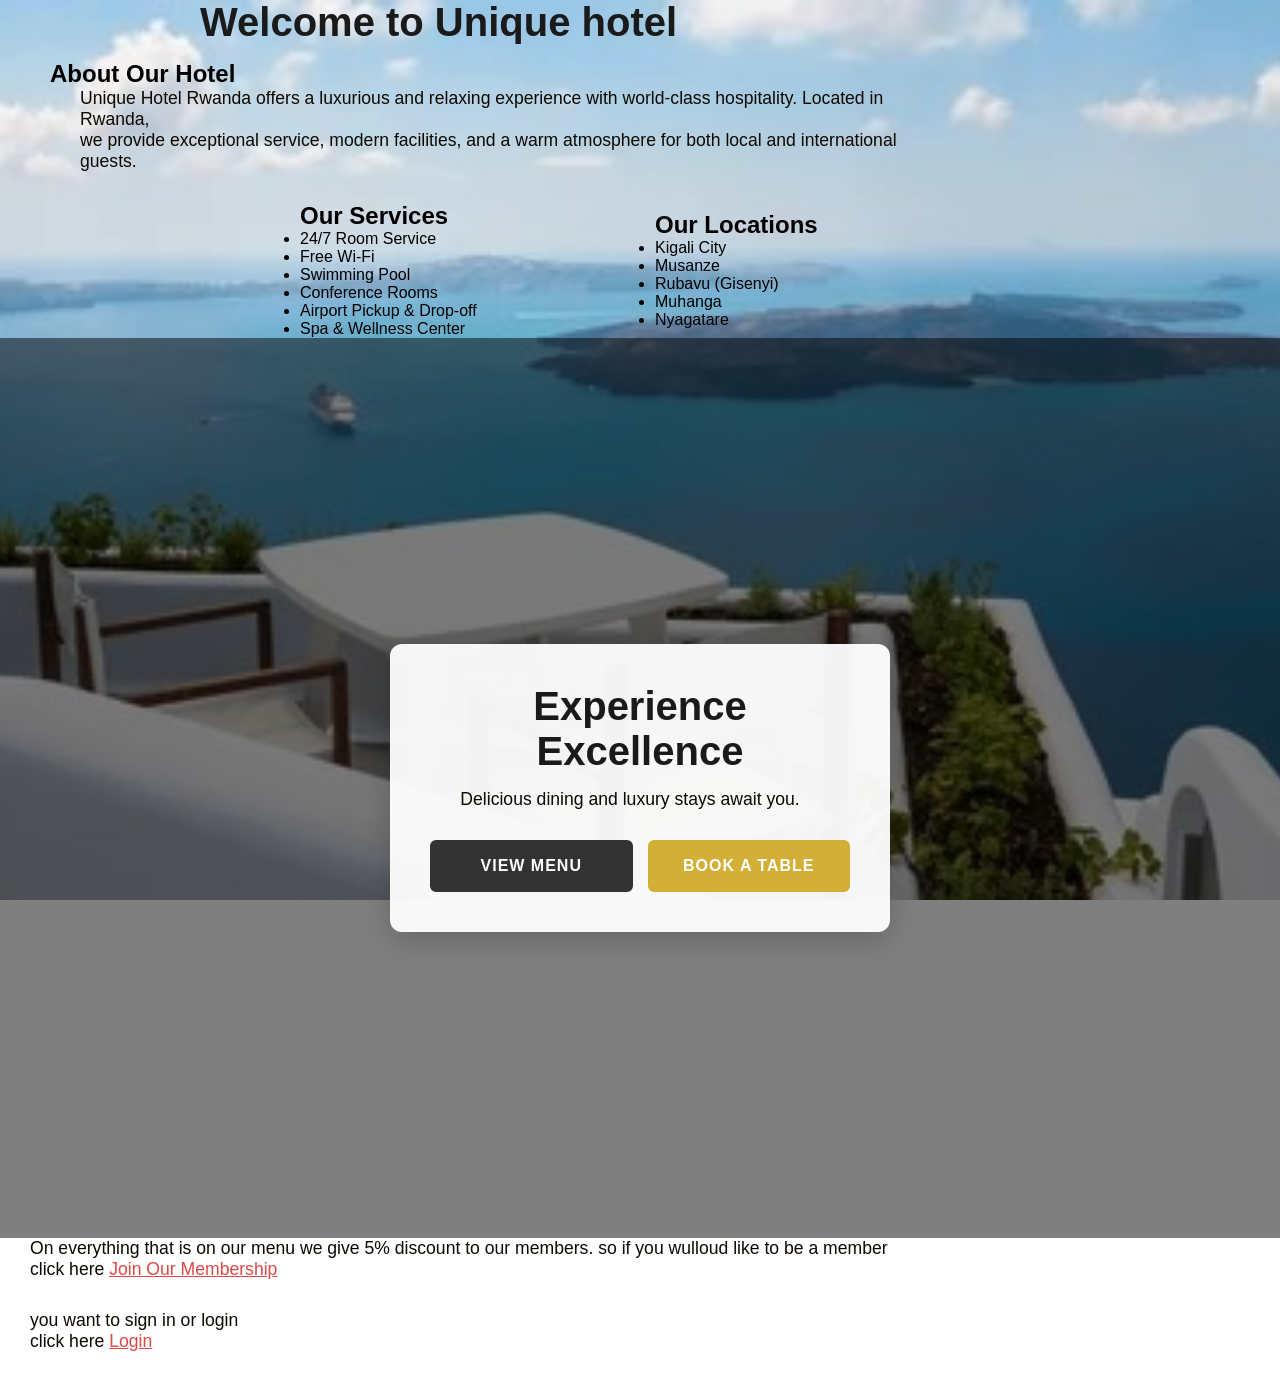
<file: index.html>
<html>
<head>
    <title>Unique hotel</title>
    <style>
        p{  color: rgb(5, 99, 136);
            margin-left: 30px;
            margin-right: 50px;
        }
    </style>
    <link rel="stylesheet" type="text/css" href="homepage.css">
</head>
<body>
     <div class="Welcom">
         <h1>Welcome to Unique hotel</h1>
         <h2>About Our Hotel</h2>
         <p>
            Unique Hotel Rwanda offers a luxurious and relaxing experience with world-class hospitality. 
            Located in Rwanda,</br> we provide exceptional service, modern facilities, 
            and a warm atmosphere for both local and international guests.
          </p>
     </div>
    <div class="divi">
       <div> 
         <h2>Our Services</h2>
         <ul>
            <li>24/7 Room Service</li>
            <li>Free Wi-Fi</li>
            <li>Swimming Pool</li>
            <li>Conference Rooms</li>
            <li>Airport Pickup & Drop-off</li>
            <li>Spa & Wellness Center</li>
         </ul>
      </div>
      <div> 
         <h2>Our Locations </h2>
         <ul>
         <li>Kigali City</li>
         <li>Musanze</li>
         <li>Rubavu (Gisenyi)</li>
         <li>Muhanga</li>
         <li>Nyagatare</li>
         </ul>
      </div>
  </div>
   <div class="hero-container">
        <main class="content-box">
            <h1>Experience Excellence</h1>
            <p>Delicious dining and luxury stays await you.</p>
            
            <div class="button-group">
                <a href="menu.html" class="btn btn-menu">View Menu</a>
                <a href="booking.html" class="btn btn-booking">Book a Table</a>
            </div>
        </main>
    </div>
    <p>
    On everything that is on our menu we give 5% discount to our members.
    so if you wulloud like to be a member <br> click here <a href="membership.html">Join Our Membership</a> </p> 
    <div>
        <p>you want to sign in or login <br> click here <a href="login.html">Login</a></p>
    </div>
</body>
</html>
</file>
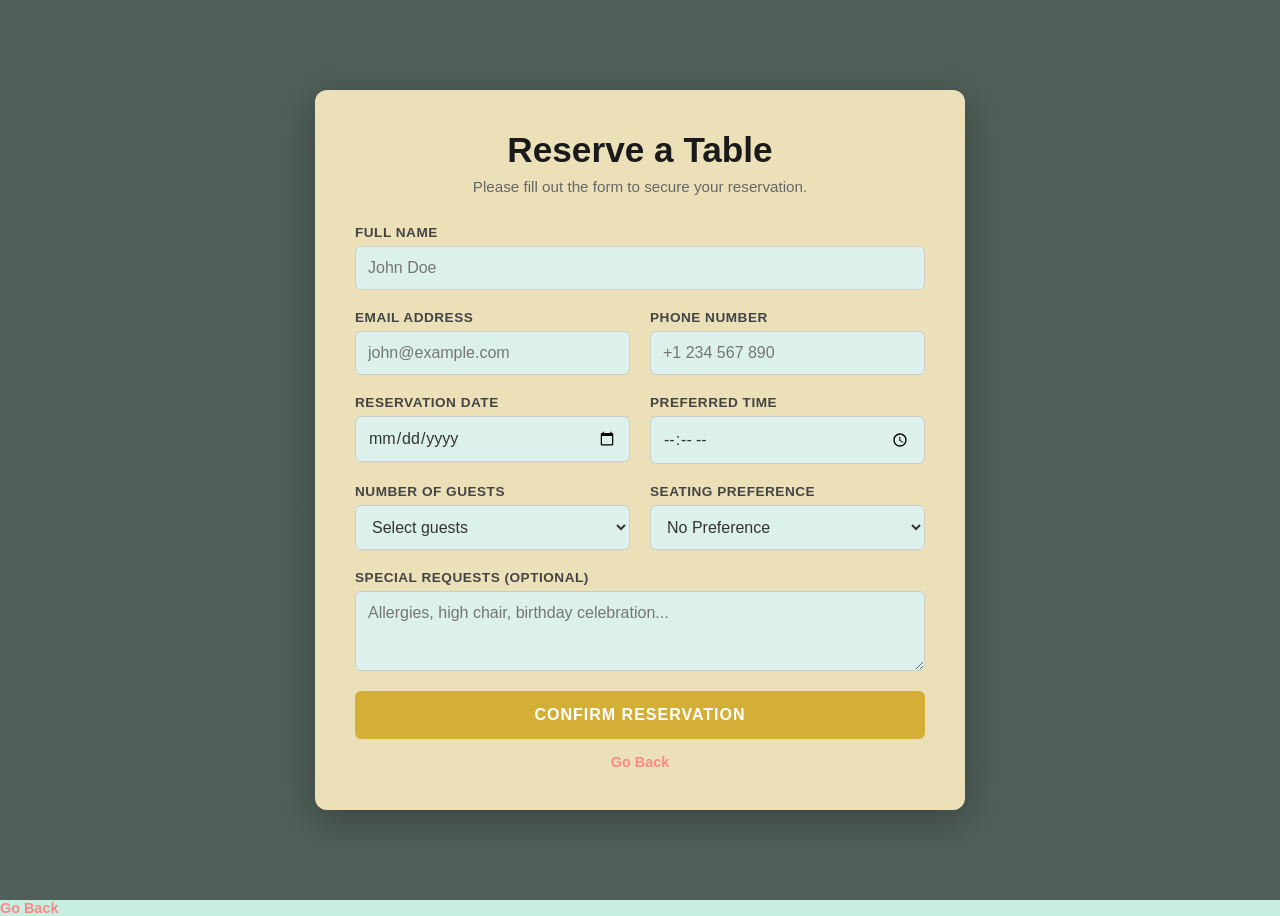
<file: booking.html>
<html>
<head>
    <title>Book a Table</title>
    <link rel="stylesheet" href="booking.css">
</head>
<body>
    <div class="form-container">
        <main class="booking-card">
            <div class="form-header">
                <h2>Reserve a Table</h2>
                <p>Please fill out the form to secure your reservation.</p>
            </div>
            
            <form action="#" method="POST">
                <div class="input-group">
                    <label for="full-name">Full Name</label>
                    <input type="text" id="full-name" name="name" placeholder="John Doe" required>
                </div>

                <div class="input-row">
                    <div class="input-group">
                        <label for="email">Email Address</label>
                        <input type="email" id="email" name="email" placeholder="john@example.com" required>
                    </div>
                    <div class="input-group">
                        <label for="phone">Phone Number</label>
                        <input type="tel" id="phone" name="phone" placeholder="+1 234 567 890" required>
                    </div>
                </div>

                <div class="input-row">
                    <div class="input-group">
                        <label for="date">Reservation Date</label>
                        <input type="date" id="date" name="date" required>
                    </div>
                    <div class="input-group">
                        <label for="time">Preferred Time</label>
                        <input type="time" id="time" name="time" required>
                    </div>
                </div>

                <div class="input-row">
                    <div class="input-group">
                        <label for="guests">Number of Guests</label>
                        <select id="guests" name="guests" required>
                            <option value="" disabled selected>Select guests</option>
                            <option value="1">1 Person</option>
                            <option value="2">2 People</option>
                            <option value="3">3 People</option>
                            <option value="4">4 People</option>
                            <option value="5-6">5-6 People</option>
                            <option value="7+">7+ People (Event)</option>
                        </select>
                    </div>
                    <div class="input-group">
                        <label for="seating">Seating Preference</label>
                        <select id="seating" name="seating">
                            <option value="no-preference">No Preference</option>
                            <option value="indoor">Indoor</option>
                            <option value="outdoor">Outdoor / Terrace</option>
                            <option value="bar">Bar Area</option>
                        </select>
                    </div>
                </div>

                <div class="input-group">
                    <label for="requests">Special Requests (Optional)</label>
                    <textarea id="requests" name="requests" rows="3" placeholder="Allergies, high chair, birthday celebration..."></textarea>
                </div>

                <div class="form-actions">
                    <button type="submit" class="btn-submit">Confirm Reservation</button>
                    <a href="index.html" class="btn-back">Go Back</a>
                </div>
            </form>
        </main>
    </div>
     <a href="homepage.html" class="btn-back">Go Back</a>
</body>
</html>
</file>
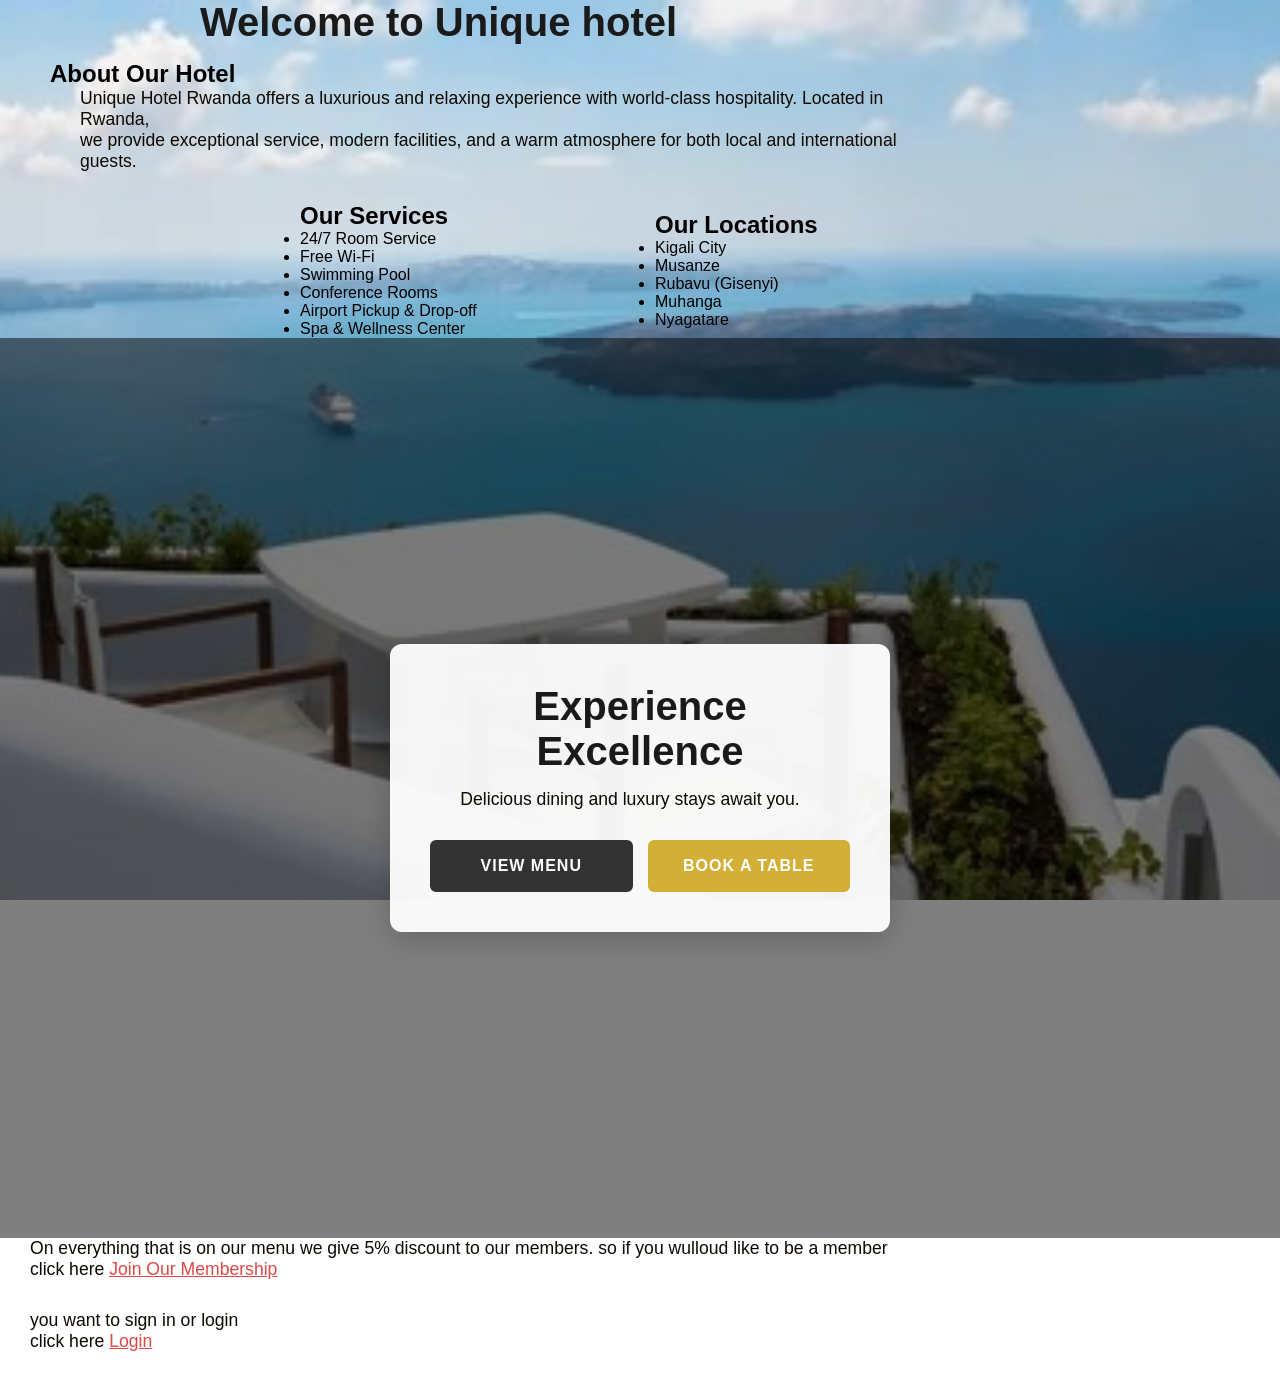
<file: homepage.html>
<html>
<head>
    <title>Unique hotel</title>
    <style>
        p{  color: rgb(5, 99, 136);
            margin-left: 30px;
            margin-right: 50px;
        }
    </style>
    <link rel="stylesheet" type="text/css" href="homepage.css">
</head>
<body>
     <div class="Welcom">
         <h1>Welcome to Unique hotel</h1>
         <h2>About Our Hotel</h2>
         <p>
            Unique Hotel Rwanda offers a luxurious and relaxing experience with world-class hospitality. 
            Located in Rwanda,</br> we provide exceptional service, modern facilities, 
            and a warm atmosphere for both local and international guests.
          </p>
     </div>
    <div class="divi">
       <div> 
         <h2>Our Services</h2>
         <ul>
            <li>24/7 Room Service</li>
            <li>Free Wi-Fi</li>
            <li>Swimming Pool</li>
            <li>Conference Rooms</li>
            <li>Airport Pickup & Drop-off</li>
            <li>Spa & Wellness Center</li>
         </ul>
      </div>
      <div> 
         <h2>Our Locations </h2>
         <ul>
         <li>Kigali City</li>
         <li>Musanze</li>
         <li>Rubavu (Gisenyi)</li>
         <li>Muhanga</li>
         <li>Nyagatare</li>
         </ul>
      </div>
  </div>
   <div class="hero-container">
        <main class="content-box">
            <h1>Experience Excellence</h1>
            <p>Delicious dining and luxury stays await you.</p>
            
            <div class="button-group">
                <a href="menu.html" class="btn btn-menu">View Menu</a>
                <a href="booking.html" class="btn btn-booking">Book a Table</a>
            </div>
        </main>
    </div>
    <p>
    On everything that is on our menu we give 5% discount to our members.
    so if you wulloud like to be a member <br> click here <a href="membership.html">Join Our Membership</a> </p> 
    <div>
        <p>you want to sign in or login <br> click here <a href="login.html">Login</a></p>
    </div>
</body>
</html>
</file>
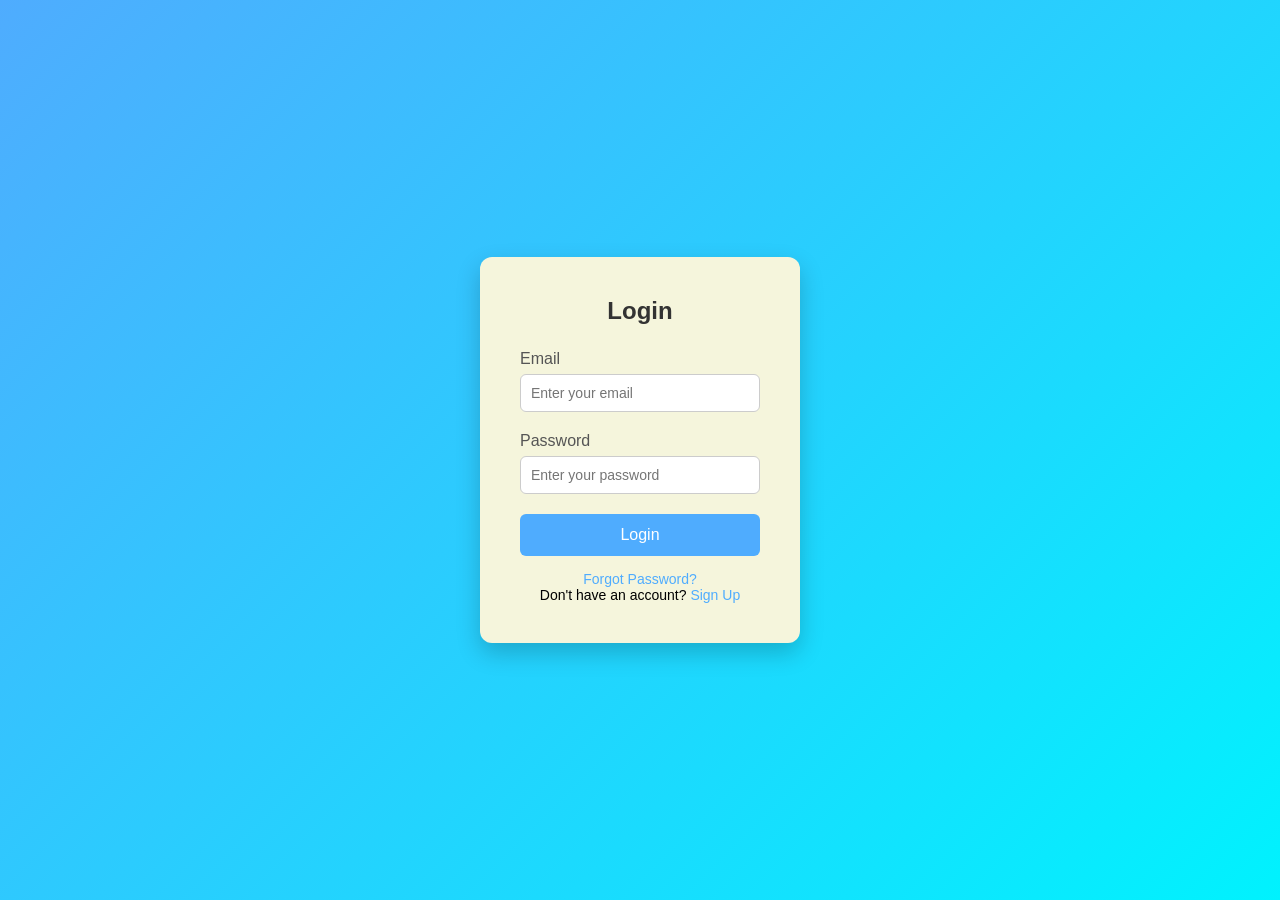
<file: login.html>
<!DOCTYPE html>
<html lang="en">
<head>
  <title>Login Page</title>
  <link rel="stylesheet" href="login.css">
</head>

<body>

  <div class="login-container">
    <h2>Login</h2>

    <form>
      <div class="input-group">
        <label for="email">Email</label>
        <input type="email" id="email" placeholder="Enter your email" required>
      </div>

      <div class="input-group">
        <label for="password">Password</label>
        <input type="password" id="password" placeholder="Enter your password" required>
      </div>

      <button type="submit" class="login-btn">Login</button>

      <div class="extra-links">
        <p><a href="#">Forgot Password?</a></p>
        <p>Don't have an account? <a href="#">Sign Up</a></p>
      </div>
    </form>
  </div>

</body>
</html>
</file>
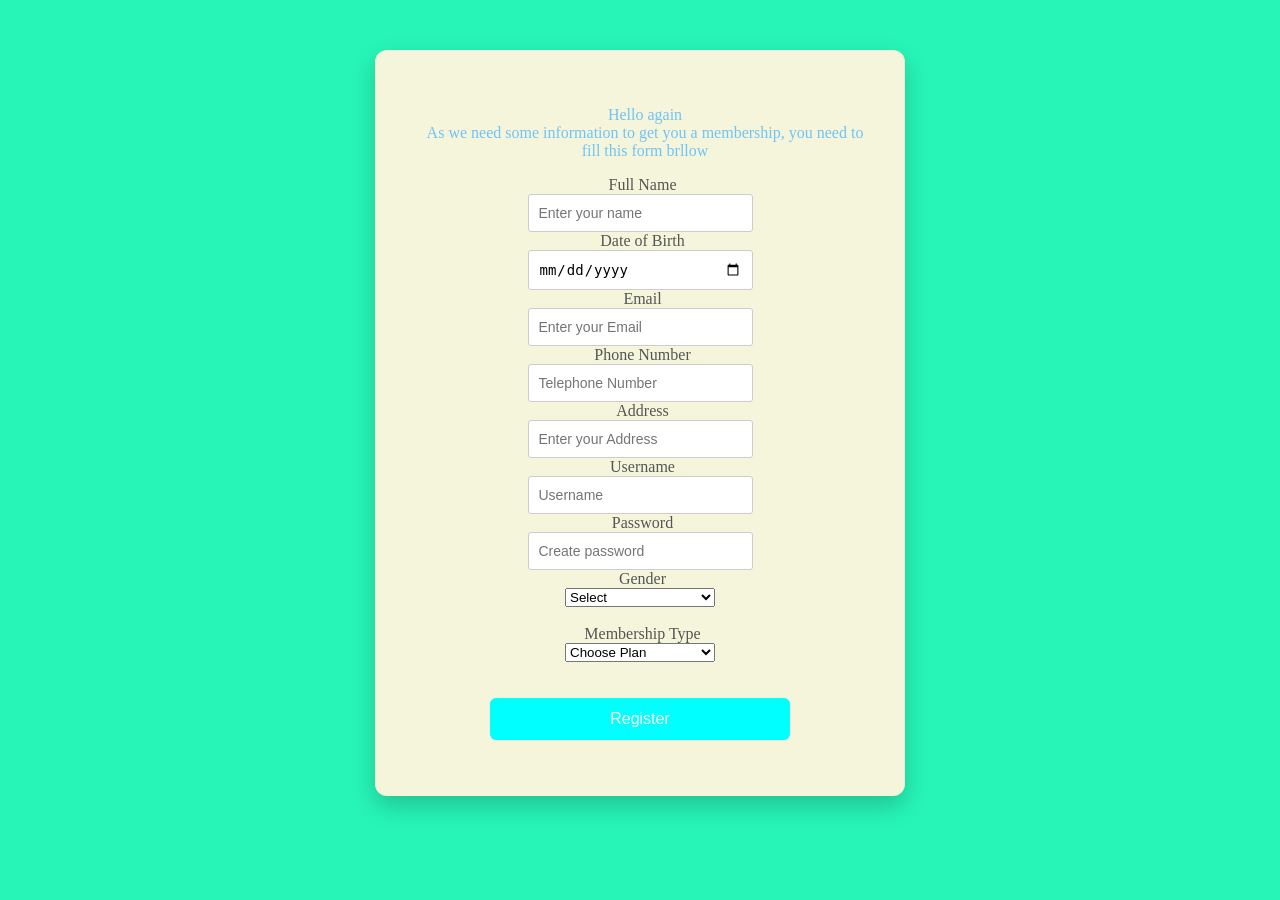
<file: membership.html>
<html >
<head>
    <title>Hotel Membership Registration</title>
    <link rel="stylesheet" href="membership.css">
</head>
<body >
    <center>
    <div class="container">
     <p>Hello again<br>As we need some information to get you a membership, you need to fill this form brllow</p>
        <form>
           
            <label>Full Name</label>
            <input type="text" placeholder="Enter your name" required >
    
            <label>Date of Birth</label>
            <input type="date" required>
    
            <label>Email</label>
            <input type="email" placeholder="Enter your Email" required>
    
            <label>Phone Number</label>
            <input type="tel" placeholder="Telephone Number" required>
    
            <label>Address</label>
            <input type="text" placeholder="Enter your Address" required>
    
            <label>Username</label>
            <input type="text" placeholder="Username" required>
    
            <label>Password</label>
            <input type="password" placeholder="Create password" required>

            <label>Gender</label>
            <select required>
                <option value="">Select</option>
                <option>Male</option>
                <option>Female</option>
                <option>Other</option>
            </select><br>

            <label>Membership Type</label>
            <select required>
                <option value="">Choose Plan</option>
                <option>Standard</option>
                <option>Premium</option>
                <option>VIP</option>
            </select><br><br>
            <button type="submit">Register</button>
        </form>
    </div>
    </center>
</body>
</html>
</file>
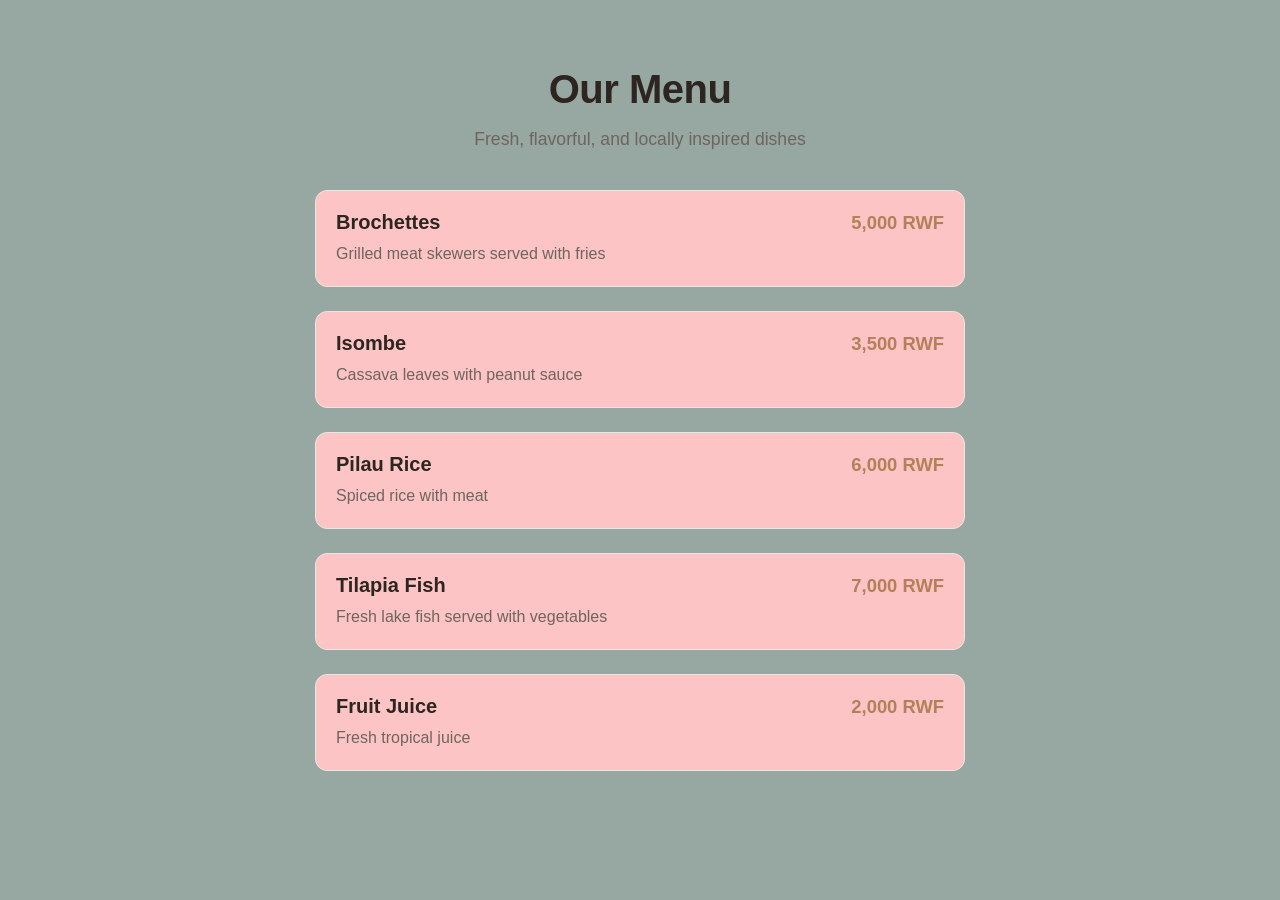
<file: menu.html>
<html>
<head>
    <title>Our Menu</title>
    <link rel="stylesheet" href="menu.css">
</head>
<body>

    <div class="menu-wrapper">
        <h1>Our Menu</h1>
        <p class="subtitle">Fresh, flavorful, and locally inspired dishes</p>

        <div class="menu-container">
            <!-- Item 1 -->
            <div class="menu-item">
                <div class="menu-header">
                    <h3 class="dish">Brochettes</h3>
                    <span class="price">5,000 RWF</span>
                </div>
                <p class="description">Grilled meat skewers served with fries</p>
            </div>

            <!-- Item 2 -->
            <div class="menu-item">
                <div class="menu-header">
                    <h3 class="dish">Isombe</h3>
                    <span class="price">3,500 RWF</span>
                </div>
                <p class="description">Cassava leaves with peanut sauce</p>
            </div>

            <!-- Item 3 -->
            <div class="menu-item">
                <div class="menu-header">
                    <h3 class="dish">Pilau Rice</h3>
                    <span class="price">6,000 RWF</span>
                </div>
                <p class="description">Spiced rice with meat</p>
            </div>

            <!-- Item 4 -->
            <div class="menu-item">
                <div class="menu-header">
                    <h3 class="dish">Tilapia Fish</h3>
                    <span class="price">7,000 RWF</span>
                </div>
                <p class="description">Fresh lake fish served with vegetables</p>
            </div>

            <!-- Item 5 -->
            <div class="menu-item">
                <div class="menu-header">
                    <h3 class="dish">Fruit Juice</h3>
                    <span class="price">2,000 RWF</span>
                </div>
                <p class="description">Fresh tropical juice</p>
            </div>
        </div>
    </div>
</body>
</html>
</file>
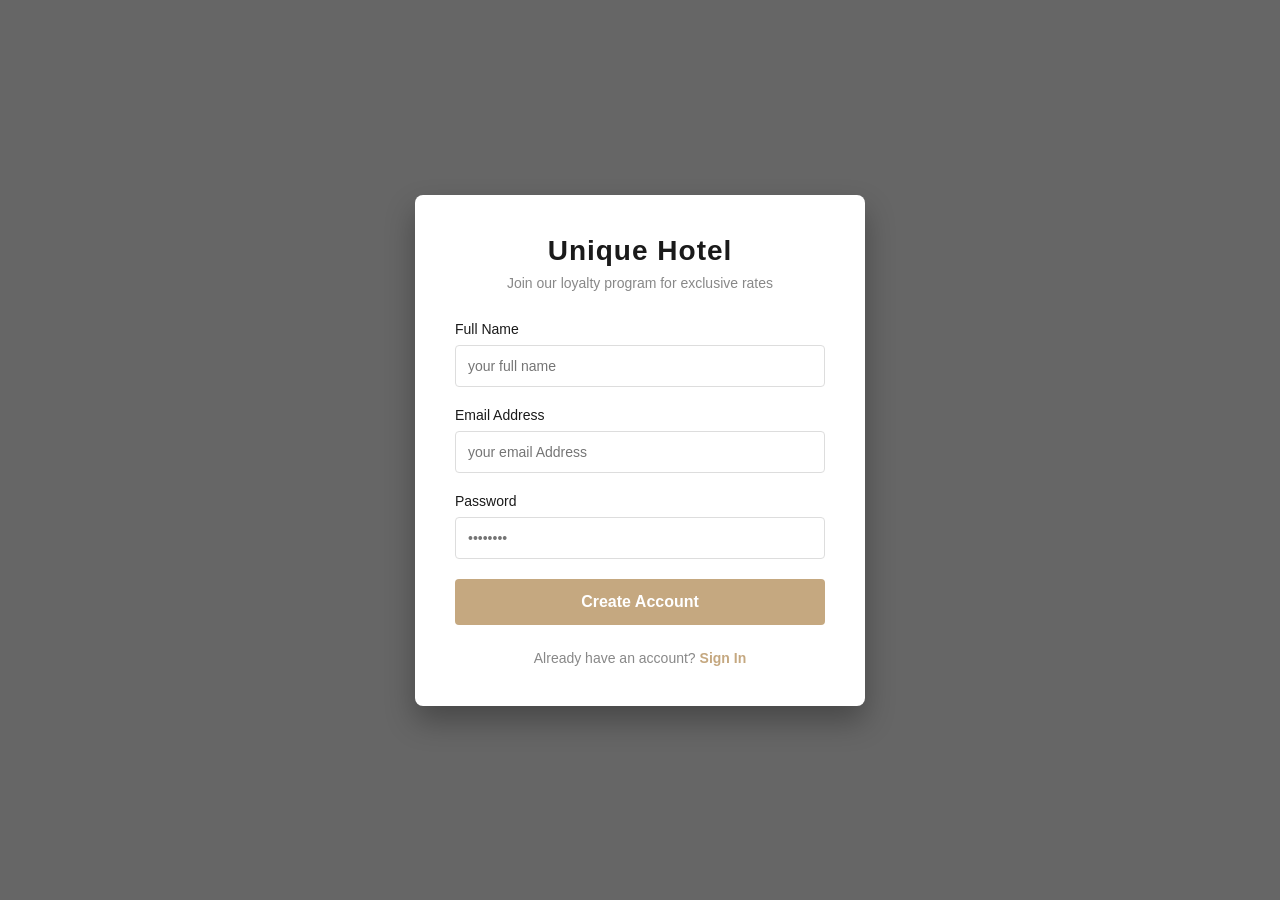
<file: sign_up.html>
<html>
<head>

    <title>Grand Horizon Hotel - Create Account</title>
    <link rel="stylesheet" href="sign_up.css">
</head>
<body>

    <div class="signup-container">
        <div class="header">
            <h1>Unique Hotel</h1>
            <p>Join our loyalty program for exclusive rates</p>
        </div>

        <form action="#" method="POST">
            <div class="form-group">
                <label for="full-name">Full Name</label>
                <input type="text" id="full-name" name="name" placeholder="your full name" required>
            </div>

            <div class="form-group">
                <label for="email">Email Address</label>
                <input type="email" id="email" name="email" placeholder="your email Address" required>
            </div>

            <div class="form-group">
                <label for="password">Password</label>
                <input type="password" id="password" name="password" placeholder="••••••••" required>
            </div>

           <!-- <div class="terms">
                <input type="checkbox" id="terms" required>
                <label for="terms">I agree to the <a href="#">Terms of Service</a> and <a href="#">Privacy Policy</a>, and consent to receiving member discounts.</label>
            </div>-->

            <button type="submit" class="btn-submit">Create Account</button>
        </form>

        <div class="footer-text">
            Already have an account? <a href="login.html">Sign In</a>
        </div>
    </div>

</body>
</html>
</file>
<file: homepage.css>
p{
    color: rgb(14, 9, 1);
    font-size: 1.1rem;
    margin-bottom: 30px;
    
}
.divi{
  border: 2;
  display: grid;
  grid-template-columns: 1fr 1fr;
  grid-template-rows: auto; 
  gap: 10px;
  width: 700px;
  align-items: center;
  margin-left: 300px;
}
body{
   background-image: url("hotel.jpg");
   background-repeat: no-repeat;
   background-position: center;
   background-attachment: fixed;
   background-size: cover;
}
.welcom h1{
    margin-left: 150px;
   
}
.welcom{
    margin-left: 50px;
    width: 900px;
    border-radius: 2px;
    border: 0;
}
.table{
  width:900px;                 
  border-collapse: separate;  
  margin: 20px;              
  font-family: sans-serif; 
}
.menu-title{
    margin-left: 200px;
}
a{
    color: rgb(223, 71, 71);
}
/* Reset and Base Styles */
* {
    margin: 0;
    padding: 0;
    box-sizing: border-box;
    font-family: 'Segoe UI', Tahoma, Geneva, Verdana, sans-serif;
}
.hero-container {
    display: flex;
    justify-content: center;
    align-items: center;
    min-height: 100vh;
    padding: 20px;
    background: linear-gradient(rgba(0, 0, 0, 0.5), rgba(0, 0, 0, 0.5)), 
                url('https://unsplash.com') no-repeat center center/cover;
}

.content-box {
    text-align: center;
    background-color: rgba(255, 255, 255, 0.95);
    padding: 40px;
    border-radius: 12px;
    box-shadow: 0 8px 30px rgba(0, 0, 0, 0.2);
    max-width: 500px;
    width: 100%;
}

h1 {
    font-size: 2.5rem;
    margin-bottom: 15px;
    color: #1a1a1a;
}

.button-group {
    display: flex;
    flex-direction: column;
    gap: 15px;
}

.btn {
    display: block;
    padding: 15px 25px;
    font-size: 1rem;
    font-weight: 600;
    text-decoration: none;
    text-transform: uppercase;
    letter-spacing: 1px;
    border-radius: 6px;
    transition: all 0.3s ease;
}

.btn-menu {
    background-color: #333;
    color: #fff;
    border: 2px solid #333;
}

.btn-menu:hover {
    background-color: transparent;
    color: #333;
}

.btn-booking {
    background-color: #d4af37;
    color: #fff;
    border: 2px solid #d4af37;
}

.btn-booking:hover {
    background-color: transparent;
    color: #d4af37;
}
@media (min-width: 480px) {
    .button-group {
        flex-direction: row;
        justify-content: center;
    }
    
    .btn {
        flex: 1;
    }
}
</file>
<file: booking.css>
* {
    margin: 0;
    padding: 0;
    box-sizing: border-box;
    font-family: 'Segoe UI', Tahoma, Geneva, Verdana, sans-serif;
}

body {
    background-color:rgb(199, 238, 223);
    color: #333;
}

.form-container {
    display: flex;
    justify-content: center;
    align-items: center;
    min-height: 100vh;
    padding: 30px 20px;
    background: linear-gradient(rgba(0, 0, 0, 0.6), rgba(0, 0, 0, 0.6)), 
                url('https://unsplash.com') no-repeat center center/cover;
}

.booking-card {
    background-color: #ece0b9;
    padding: 40px;
    border-radius: 12px;
    box-shadow: 0 10px 40px rgba(0, 0, 0, 0.3);
    max-width: 650px;
    width: 100%;
}

.form-header {
    text-align: center;
    margin-bottom: 30px;
}

.form-header h2 {
    font-size: 2.2rem;
    color: #1a1a1a;
    margin-bottom: 8px;
}

.form-header p {
    color: #666;
    font-size: 0.95rem;
}

.input-group {
    display: flex;
    flex-direction: column;
    margin-bottom: 20px;
    width: 100%;
}

.input-row {
    display: flex;
    flex-direction: column;
    gap: 0;
}

label {
    font-size: 0.85rem;
    font-weight: 600;
    margin-bottom: 6px;
    color: #444;
    text-transform: uppercase;
    letter-spacing: 0.5px;
}

input, select, textarea {
    padding: 12px;
    border: 1px solid #ccc;
    border-radius: 6px;
    font-size: 1rem;
    color: #333;
    background-color: #dcf1eb;
    transition: border-color 0.3s ease;
}

input:focus, select:focus, textarea:focus {
    outline: none;
    border-color: #d4af37;
}

textarea {
    resize: vertical;
}

.form-actions {
    display: flex;
    flex-direction: column;
    gap: 15px;
    margin-top: 10px;
}

.btn-submit {
    background-color: #d4af37;
    color: #fff;
    border: none;
    padding: 15px;
    font-size: 1rem;
    font-weight: 600;
    border-radius: 6px;
    cursor: pointer;
    text-transform: uppercase;
    letter-spacing: 1px;
    transition: background-color 0.3s ease;
}

.btn-submit:hover {
    background-color: #bfa030;
}

.btn-back {
    text-align: center;
    text-decoration: none;
    color: #666;
    font-size: 0.9rem;
    font-weight: 600;
    transition: color 0.3s ease;
}

.btn-back:hover {
    color: #1a1a1a;
}

@media (min-width: 576px) {
    .input-row {
        flex-direction: row;
        gap: 20px;
    }
}

 .btn-back {
    text-align: center;
    text-decoration: none;
    color: #fa8989;
    font-size: 0.9rem;
    font-weight: 600;
    transition: color 0.3s ease;
}
</file>
<file: login.css>
* {
      margin: 0;
      padding: 0;
      box-sizing: border-box;
      font-family: Arial, sans-serif;
    }

    body {
      height: 100vh;
      display: flex;
      justify-content: center;
      align-items: center;
      background: linear-gradient(135deg, #4facfe, #00f2fe);
    }

    .login-container {
      background:beige;
      padding: 40px;
      border-radius: 12px;
      width: 320px;
      box-shadow: 0 10px 25px rgba(0,0,0,0.2);
    }

    .login-container h2 {
      text-align: center;
      margin-bottom: 25px;
      color: #333;
    }

    .input-group {
      margin-bottom: 20px;
    }

    .input-group label {
      display: block;
      margin-bottom: 6px;
      color: #555;
    }

    .input-group input {
      width: 100%;
      padding: 10px;
      border: 1px solid #ccc;
      border-radius: 6px;
      font-size: 14px;
    }

    .login-btn {
      width: 100%;
      padding: 12px;
      border: none;
      background: #4facfe;
      color: white;
      font-size: 16px;
      border-radius: 6px;
      cursor: pointer;
      transition: 0.3s;
    }

    .login-btn:hover {
      background: #00c6fb;
    }

    .extra-links {
      text-align: center;
      margin-top: 15px;
      font-size: 14px;
    }

    .extra-links a {
      text-decoration: none;
      color: #4facfe;
    }

    .extra-links a:hover {
      text-decoration: underline;
    }
</file>
<file: membership.css>
body{
    background-color: rgb(39, 245, 183);
}

.container{
    background-color: beige;
    margin-top: 50px;
     align-content: center;
     padding: 40px;
     border-radius: 12px;
    width: 450px;
     box-shadow: 0 10px 25px rgba(0,0,0,0.2);
}

p{
    color:rgb(112, 196, 245);margin-left:10px
}

button{
    width: 300px;
    padding: 12px;
    border: none;
    background:aqua;
    color: white;
    font-size: 16px;
    border-radius: 6px;
    cursor: pointer;
    transition: 0.3s;
}
input{
    width: 50%;
    padding: 10px;
    border: 1px solid #ccc;
    border-radius: 3px;
    font-size: 14px;
}
label{
    margin-left:5px;
    display: block;
    color: #555;
}
select{
    display: flex;
    width: 150px;
}
</file>
<file: menu.css>
:root {
            --bg-color: #f7e2cc;
            --card-bg: #fcc4c4;
            --primary-text: #2c2520;
            --secondary-text: #6e655f;
            --accent-color: #b38059;
            --border-color: #eae6e1;
        }

        body {
            font-family: -apple-system, BlinkMacSystemFont, "Segoe UI", Roboto, Helvetica, Arial, sans-serif;
            background-color: rgb(151, 167, 161);
            color: var(--primary-text);
            margin: 0;
            padding: 40px 20px;
            display: flex;
            justify-content: center;
        }

        .menu-wrapper {
            width: 100%;
            max-width: 650px;
        }

        h1 {
            text-align: center;
            font-size: 2.5rem;
            margin-bottom: 8px;
            color: var(--primary-text);
            letter-spacing: -0.5px;
        }

        .subtitle {
            text-align: center;
            color: var(--secondary-text);
            margin-bottom: 40px;
            font-size: 1.1rem;
        }

        .menu-container {
            display: flex;
            flex-direction: column;
            gap: 24px;
        }

        .menu-item {
            background-color: var(--card-bg);
            padding: 20px;
            border-radius: 12px;
            border: 1px solid var(--border-color);
            transition: transform 0.2s ease, box-shadow 0.2s ease;
        }

        .menu-item:hover {
            transform: translateY(-2px);
            box-shadow: 0 8px 20px rgba(0, 0, 0, 0.04);
        }

        .menu-header {
            display: flex;
            justify-content: space-between;
            align-items: baseline;
            margin-bottom: 8px;
        }

        .dish {
            font-size: 1.25rem;
            font-weight: 600;
            margin: 0;
        }

        .price {
            font-size: 1.15rem;
            font-weight: 700;
            color: var(--accent-color);
            white-space: nowrap;
        }

        .description {
            font-size: 1rem;
            color: var(--secondary-text);
            margin: 0;
            line-height: 1.5;
        }

        @media (max-width: 480px) {
            body {
                padding: 24px 16px;
            }
            h1 {
                font-size: 2rem;
            }
            .menu-item {
                padding: 16px;
            }
            .dish {
                font-size: 1.15rem;
            }
            .price {
                font-size: 1.05rem;
            }
        }
</file>
<file: sign_up.css>
:root {
    --primary: #c5a880;
    --primary-hover: #b3946b;
    --dark: #1a1a1a;
    --light: #f9f9f9;
    --grey: #888888;
    --border: #dddddd;
}

* {
    box-sizing: border-box;
    margin: 0;
    padding: 0;
    font-family: 'Segoe UI', Tahoma, Geneva, Verdana, sans-serif;
}

body {
    background: linear-gradient(rgba(0, 0, 0, 0.6), rgba(0, 0, 0, 0.6)), 
                url('https://unsplash.com') no-repeat center center/cover;
    height: 100vh;
    display: flex;
    justify-content: center;
    align-items: center;
    padding: 20px;
}

.signup-container {
    background-color: #ffffff;
    border-radius: 8px;
    box-shadow: 0 15px 30px rgba(0,0,0,0.3);
    width: 100%;
    max-width: 450px;
    padding: 40px;
}

.header {
    text-align: center;
    margin-bottom: 30px;
}

.header h1 {
    color: var(--dark);
    font-size: 28px;
    font-weight: 600;
    letter-spacing: 1px;
    margin-bottom: 8px;
}

.header p {
    color: var(--grey);
    font-size: 14px;
}

.form-group {
    margin-bottom: 20px;
}

.form-group label {
    display: block;
    margin-bottom: 8px;
    color: var(--dark);
    font-size: 14px;
    font-weight: 500;
}

.form-group input {
    width: 100%;
    padding: 12px;
    border: 1px solid var(--border);
    border-radius: 4px;
    font-size: 14px;
    transition: border-color 0.3s;
}

.form-group input:focus {
    outline: none;
    border-color: var(--primary);
}

.terms {
    display: flex;
    align-items: flex-start;
    gap: 10px;
    margin-bottom: 25px;
}

.terms input {
    margin-top: 3px;
}

.terms label {
    font-size: 13px;
    color: var(--grey);
    line-height: 1.4;
}

.terms a {
    color: var(--primary);
    text-decoration: none;
}

.terms a:hover {
    text-decoration: underline;
}

.btn-submit {
    width: 100%;
    padding: 14px;
    background-color: var(--primary);
    color: white;
    border: none;
    border-radius: 4px;
    font-size: 16px;
    font-weight: 600;
    cursor: pointer;
    transition: background-color 0.3s;
}

.btn-submit:hover {
    background-color: var(--primary-hover);
}

.footer-text {
    text-align: center;
    margin-top: 25px;
    font-size: 14px;
    color: var(--grey);
}

.footer-text a {
    color: var(--primary);
    text-decoration: none;
    font-weight: 600;
}

.footer-text a:hover {
    text-decoration: underline;
}
</file>
